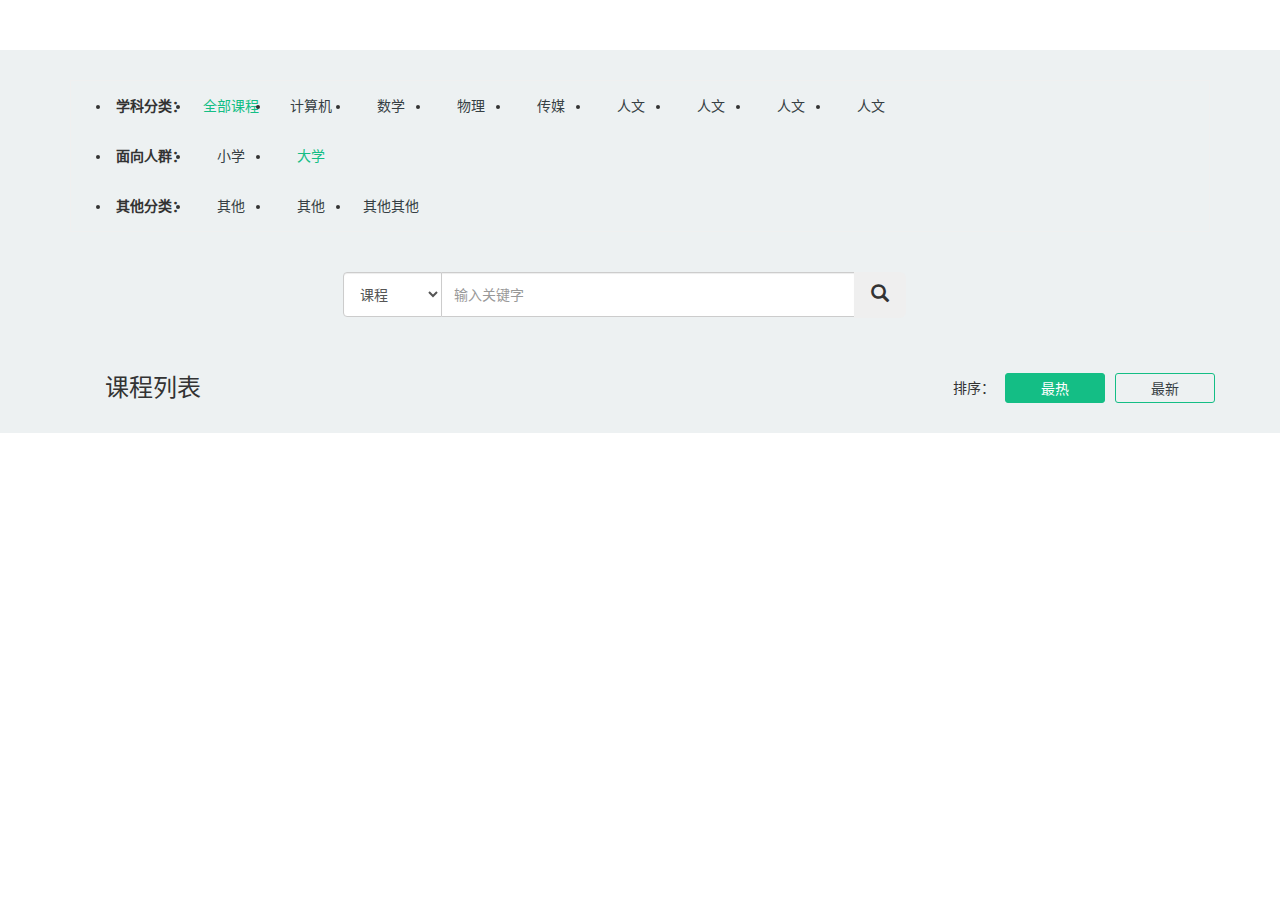
<file: pages/categories.html>
<!DOCTYPE html>
<html lang="zh-CN">

<head>
    <meta charset="UTF-8">
    <meta http-equiv="X-UA-Compatible" content="IE=edge">
    <meta name="viewport" content="width=device-width, initial-scale=1">
    <title>课程分类</title>
    <link rel="stylesheet" href="../css/bootstrap.css">
    <link rel="stylesheet" href="../css/main.css">
    <link rel="stylesheet" href="../css/categories.css">
</head>

<body>
    <!-- 登录弹窗 -->
    <div class="login-form-popup" id="js_loginFormPopup">
    </div>

    <div class="wrap">
        <div id="js_navWrap"></div>
        <div class="main-content">
            <div class="container">
                <div class="m-t-lg"></div>
                <div class="categories">
                    <ul class="tab clearfix">
                        <li><span class="title">学科分类：</span></li>
                        <li><a class="cur" href="">全部课程</a></li>
                        <li><a href="#">计算机</a></li>
                        <li><a href="#">数学</a></li>
                        <li><a href="#">物理</a></li>
                        <li><a href="#">传媒</a></li>
                        <li><a href="#">人文</a></li>
                        <li><a href="#">人文</a></li>
                        <li><a href="#">人文</a></li>
                        <li><a href="#">人文</a></li>
                    </ul>
                    <ul class="tab clearfix">
                        <li><span class="title">面向人群：</span></li>
                        <li><a href="#">小学</a></li>
                        <li><a class="cur" href="#">大学</a></li>
                    </ul>
                    <ul class="tab clearfix">
                        <li><span class="title">其他分类：</span></li>
                        <li><a href="#">其他</a></li>
                        <li><a href="#">其他</a></li>
                        <li><a href="#">其他其他</a></li>
                    </ul>
                </div>
                <div class="m-t-md"></div>
                <!-- 搜索 -->
                <div class="row">
                    <div class="search form-horizontal col-md-6 col-md-offset-3 col-xs-8 col-xs-offset-2 m-t-md">
                        <div class="form-group">
                            <div class="searchType col-md-2 col-xs-3">
                                <select name="searchType" id="js_searchType" class="form-control">
                                    <option value="course">课程</option>
                                    <option value="point">知识点</option>
                                </select>
                            </div>
                            <div class="searchGroup col-md-10 col-xs-9">
                                <div class="searchInput col-md-10 col-xs-10">
                                <input id="js_searchInput" class="form-control" type="text" name="term" placeholder="输入关键字">
                                </div>
                                <span class="searchSubmit input-group-btn col-md-2 col-xs-2">
                                    <button id="js_searchSubmit" type="submit" class="btn btn-lg bg-light" data-dismiss="alert">
                                    <i class="glyphicon glyphicon-search"></i>
                                    </button>
                                </span>
                            </div>
                        </div>
                    </div>
                </div>
                <div class="m-t-lg"></div>
                <!-- 课程列表 -->
                <div class="row">
                    <div class="col-md-5 col-xs-4">
                        <h3 id="js_sortTitle" class="sort-title">课程列表</h3>
                    </div>
                    <div class="sort-nav col-md-7 col-xs-8 clearfix">
                        <a class="m-l-sm pull-right" href="#">最新</a>
                        <a class="cur m-l-sm pull-right" href="#">最热</a>
                        <span class="pull-right">排序：</span>
                    </div>
                </div>
                <div class="row text-center m-t-md" id="js_searchNotice" style="display:none">对不起，没有搜索到您要的结果！</div>

                <div class="m-t-sm"></div>
                <!-- html模板 -->
                <textarea id="js_template" cols="30" rows="10" style="display:none">
                    <div class="col-md-3 col-xs-6">
                        <div class="item-panel panel b-a">
                            <div class="item-pic">
                                <a href="#"><img src="$imgSrc$" class="img-full" alt=""></a>
                            </div>
                            <div class="item-tit text-center font-bold text-md">
                                <a href="#">$courseName$</a>
                            </div>
                            <div class="item-desc m-l-sm m-r-sm">
                                <div class="text-center">$courseDesc$</div>
                            </div>
                        </div>
                    </div>
                </textarea>
                <div class="course-list clearfix">
                </div>
                <div class="row text-center">
                    <ul id="js_paginator">
                    </ul>
                </div>
            </div>
        </div>
    </div>
    <script data-main="../js/categories" src="../js/lib/require.js"></script>
    <script src="../js/config.js"></script>
</body>

</html>
</file>
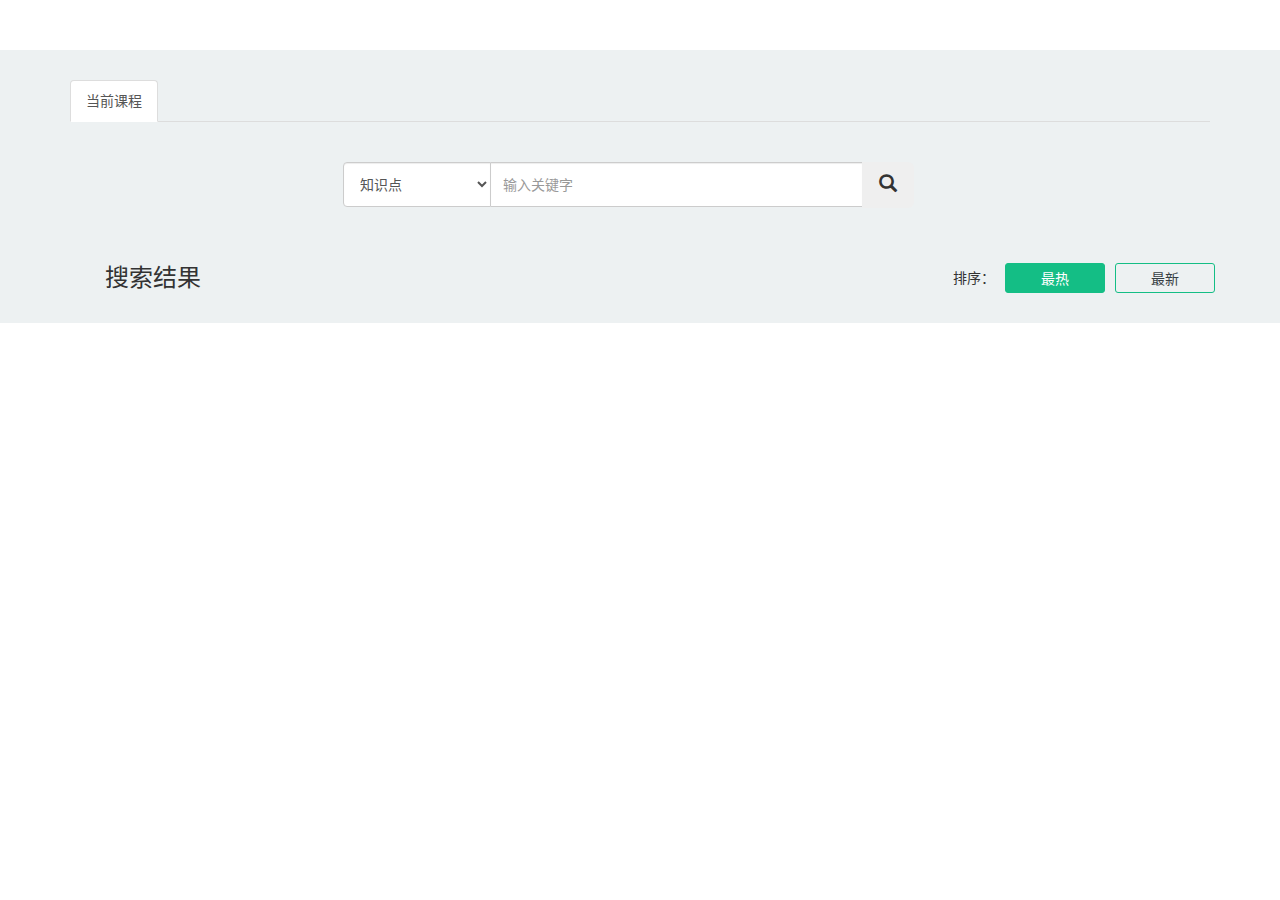
<file: pages/course-search.html>
<!DOCTYPE html>
<html lang="zh-CN">

<head>
    <meta charset="UTF-8">
    <meta http-equiv="X-UA-Compatible" content="IE=edge">
    <meta name="viewport" content="width=device-width, initial-scale=1">
    <title>课内搜索</title>
    <link rel="stylesheet" href="../css/bootstrap.css">
    <link rel="stylesheet" href="../css/main.css">
    <link rel="stylesheet" href="../css/categories.css">
</head>

<body>
    <!-- 登录弹窗 -->
    <div class="login-form-popup" id="js_loginFormPopup">
    </div>
    <div class="wrap">
        <div id="js_navWrap"></div>
        <div class="main-content">
            <div class="container">
                <div class="m-t-lg"></div>
                 <div class="categories-course">
                    <ul class="nav nav-tabs">
                        <li role="presentation" class="active"><a>当前课程</a></li>
                    </ul>
                    <ul class="list clearfix" id="js_courseList">
                    </ul>
                </div>
                <div class="m-t-md"></div>
                <!-- 搜索 -->
                <div class="row">
                    <div class="search form-horizontal col-md-6 col-md-offset-3 col-xs-8 col-xs-offset-2 m-t-md">
                        <div class="form-group">
                            <div class="searchType col-md-3 col-xs-3">
                                <select name="searchType" id="js_searchType" class="form-control">
                                    <option value="point">知识点</option>
                                    <option value="route">学习轨迹</option>
                                </select>
                            </div>
                            <div class="searchGroup col-md-9 col-xs-9">
                                <div class="searchInput col-md-10 col-xs-10">
                                    <input id="js_searchInput" class="form-control" type="text" name="term" placeholder="输入关键字">
                                </div>
                                <span class="searchSubmit input-group-btn col-md-2 col-xs-2">
                                    <button id="js_searchSubmit" type="submit" class="btn btn-lg bg-light" data-dismiss="alert">
                                    <i class="glyphicon glyphicon-search"></i>
                                    </button>
                                </span>
                            </div>
                        </div>
                    </div>
                </div>
                <div class="m-t-lg"></div>
                <!-- 课程列表 -->
                <div class="row">
                    <div class="col-md-5 col-xs-4">
                        <h3 id="js_sortTitle" class="sort-title">搜索结果</h3>
                    </div>
                    <div class="sort-nav col-md-7 col-xs-8 clearfix">
                        <a class="m-l-sm pull-right" href="#">最新</a>
                        <a class="cur m-l-sm pull-right" href="#">最热</a>
                        <span class="pull-right">排序：</span>
                    </div>
                </div>
                <div class="row text-center m-t-md" id="js_searchNotice" style="display:none">对不起，没有搜索到您要的结果！</div>
                <div class="m-t-sm"></div>
                <div class="course-list clearfix">
                </div>
                <div class="row text-center">
                    <ul id="js_paginator">
                    </ul>
                </div>
            </div>
        </div>
    </div>
    <script data-main="../js/course-search" src="../js/lib/require.js"></script>
    <script src="../js/config.js"></script>
</body>

</html>
</file>
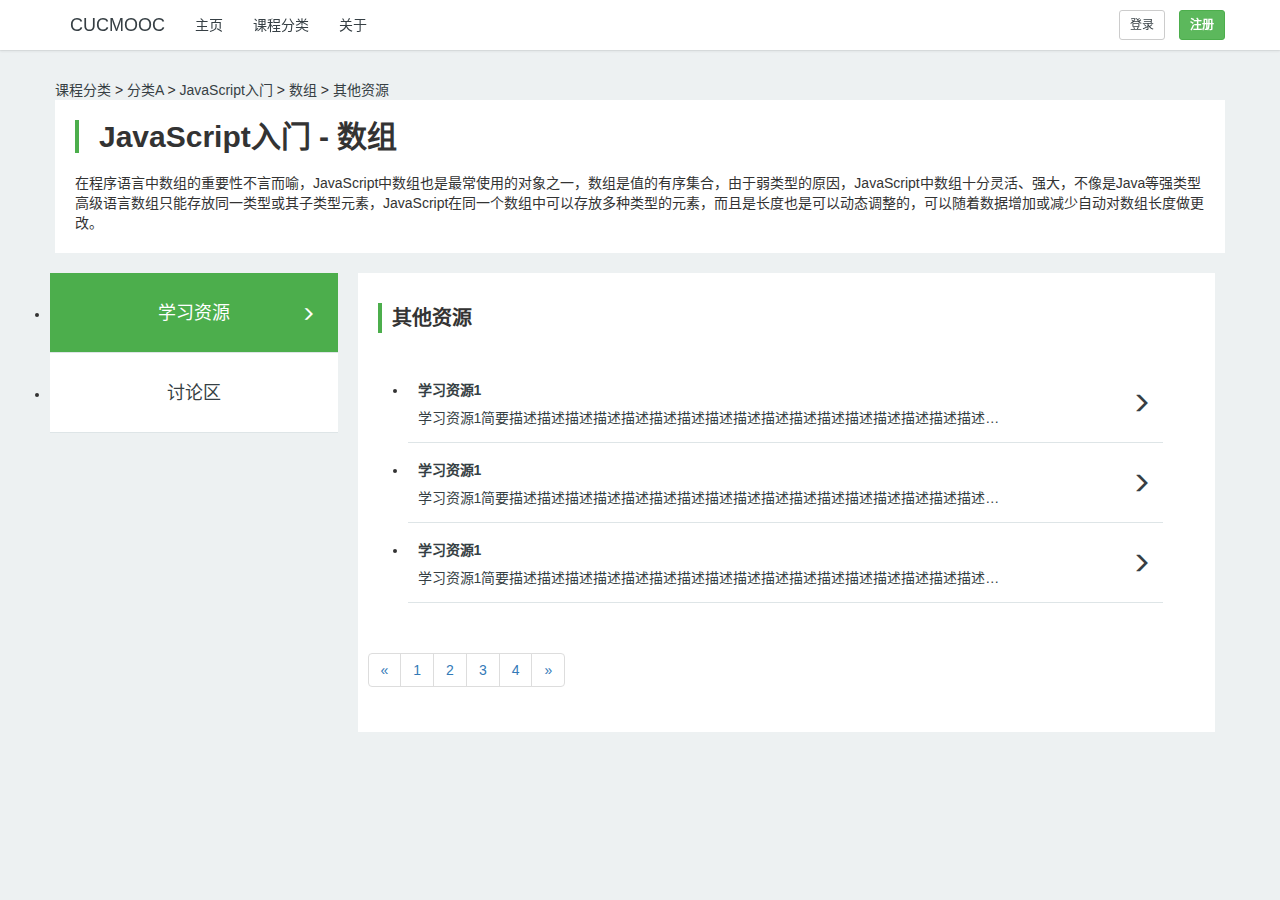
<file: pages/knowledge-point-other.html>
<!DOCTYPE html>
<html lang="zh-CN">

<head>
    <meta charset="UTF-8">
    <meta http-equiv="X-UA-Compatible" content="IE=edge">
    <meta name="viewport" content="width=device-width, initial-scale=1">
    <title>知识点|其他资源</title>
    <link rel="stylesheet" href="../css/bootstrap.css">
    <link rel="stylesheet" href="../css/main.css">
    <link rel="stylesheet" href="../css/point.css">
</head>

<body class="knowledge-point source-other-all">
    <div class="wrap">
        <header class="navbar navbar-fixed-top box-shadow">
            <div class="container">
                <div class="navbar-header">
                    <button type="button" class="navbar-toggle collapsed" data-toggle="collapse" data-target="#nav_collapse" aria-expanded="false">
                        <span class="sr-only">Toggle navigation</span>
                        <span class="icon-bar"></span>
                        <span class="icon-bar"></span>
                        <span class="icon-bar"></span>
                    </button>
                    <a class="navbar-brand" href="#">CUCMOOC</a>
                </div>
                <div id="nav_collapse" class="collapse navbar-collapse">
                    <ul class="nav navbar-nav">
                        <li class="active"><a href="#">主页</a></li>
                        <li><a href="#">课程分类</a></li>
                        <li><a href="#">关于</a></li>
                    </ul>
                    <ul class="nav navbar-nav navbar-right">
                        <li>
                            <div class="m-t-sm">
                                <a href="#" class="btn btn-default btn-sm">登录</a>
                                <a href="#" class="btn btn-sm btn-success m-l-sm"><strong>注册</strong></a>
                            </div>
                        </li>
                    </ul>
                </div>
            </div>
        </header>
        <div class="main-content">
            <div class="container">
                <div class="m-t-lg"></div>
                <div class="row breadcrumbs">
                    <a href="#">课程分类</a><span> > </span><a href="#">分类A</a><span> > </span><a href="#">JavaScript入门</a><span> > </span><a href="#">数组</a><span> > </span><a class="cur" href="#">其他资源</a>
                </div>
                <div class="row point-header">
                    <h2 class="title m-l-md"><span>JavaScript入门</span> - <span>数组</span></h2>
                    <p class="desc">在程序语言中数组的重要性不言而喻，JavaScript中数组也是最常使用的对象之一，数组是值的有序集合，由于弱类型的原因，JavaScript中数组十分灵活、强大，不像是Java等强类型高级语言数组只能存放同一类型或其子类型元素，JavaScript在同一个数组中可以存放多种类型的元素，而且是长度也是可以动态调整的，可以随着数据增加或减少自动对数组长度做更改。</p>
                </div>
                <div class="m-t-md"></div>
                <div class="row point-body">
                    <div class="col-md-3 col-xs-12">
                        <ul class="point-nav">
                            <li class="cur"><a href="#" class="tab">学习资源</a><span class="cur-bg glyphicon glyphicon-menu-right"></span></li>
                            <li><a href="#" class="tab">讨论区</a><span class="cur-bg glyphicon glyphicon-menu-right"></span></li>
                        </ul>
                    </div>
                    <div class="col-md-9 col-xs-12">
                        <div class="point-cont">
                            <!-- 其他资源 -->
                            <div class="source-other">
                                <div class="row clearfix">
                                    <h3 class="title pull-left">其他资源</h3>
                                    <!-- <a href="#" class="more btn btn-default pull-right">查看更多</a> -->
                                </div>
                                <div class="source-list m-t-md">
                                    <ul>
                                        <li>
                                            <a class="item" href="#">
                                                <span class="item-tit font-bold">学习资源1</span><br>
                                                <span class="item-desc">学习资源1简要描述描述描述描述描述描述描述描述描述描述描述描述描述描述描述描述描述描述描述描述描述描述描述描述描述描述描述描述描述描述描述描述描述描述描述</span>
                                                <span class="item-more glyphicon glyphicon-menu-right"></span>
                                            </a>
                                        </li>
                                        <li>
                                            <a class="item" href="#">
                                                <span class="item-tit font-bold">学习资源1</span><br>
                                                <span class="item-desc">学习资源1简要描述描述描述描述描述描述描述描述描述描述描述描述描述描述描述描述描述描述描述描述描述描述描述描述描述描述描述描述描述描述描述描述描述描述描述</span>
                                                <span class="item-more glyphicon glyphicon-menu-right"></span>
                                            </a>
                                        </li>
                                        <li>
                                            <a class="item" href="#">
                                                <span class="item-tit font-bold">学习资源1</span><br>
                                                <span class="item-desc">学习资源1简要描述描述描述描述描述描述描述描述描述描述描述描述描述描述描述描述描述描述描述描述描述描述描述描述描述描述描述描述描述描述描述描述描述描述描述</span>
                                                <span class="item-more glyphicon glyphicon-menu-right"></span>
                                            </a>
                                        </li>
                                    </ul>
                                </div>
                                <div class="m-t-lg"></div>
                                <div class="row">
                                    <ul class="pagination">
                                        <li>
                                            <a href="#" aria-label="Previous">
                                                <span aria-hidden="true">&laquo;</span>
                                            </a>
                                        </li>
                                        <li><a href="#">1</a></li>
                                        <li><a href="#">2</a></li>
                                        <li><a href="#">3</a></li>
                                        <li><a href="#">4</a></li>
                                        <li>
                                            <a href="#" aria-label="Next">
                                                <span aria-hidden="true">&raquo;</span>
                                            </a>
                                        </li>
                                    </ul>
                                </div>
                            </div>
                        </div>
                    </div>
                </div>
            </div>
        </div>
    </div>
    <script src="../js/lib/jquery-2.1.4.min.js"></script>
    <script src="../js/lib/bootstrap.js"></script>
</body>

</html>
</file>
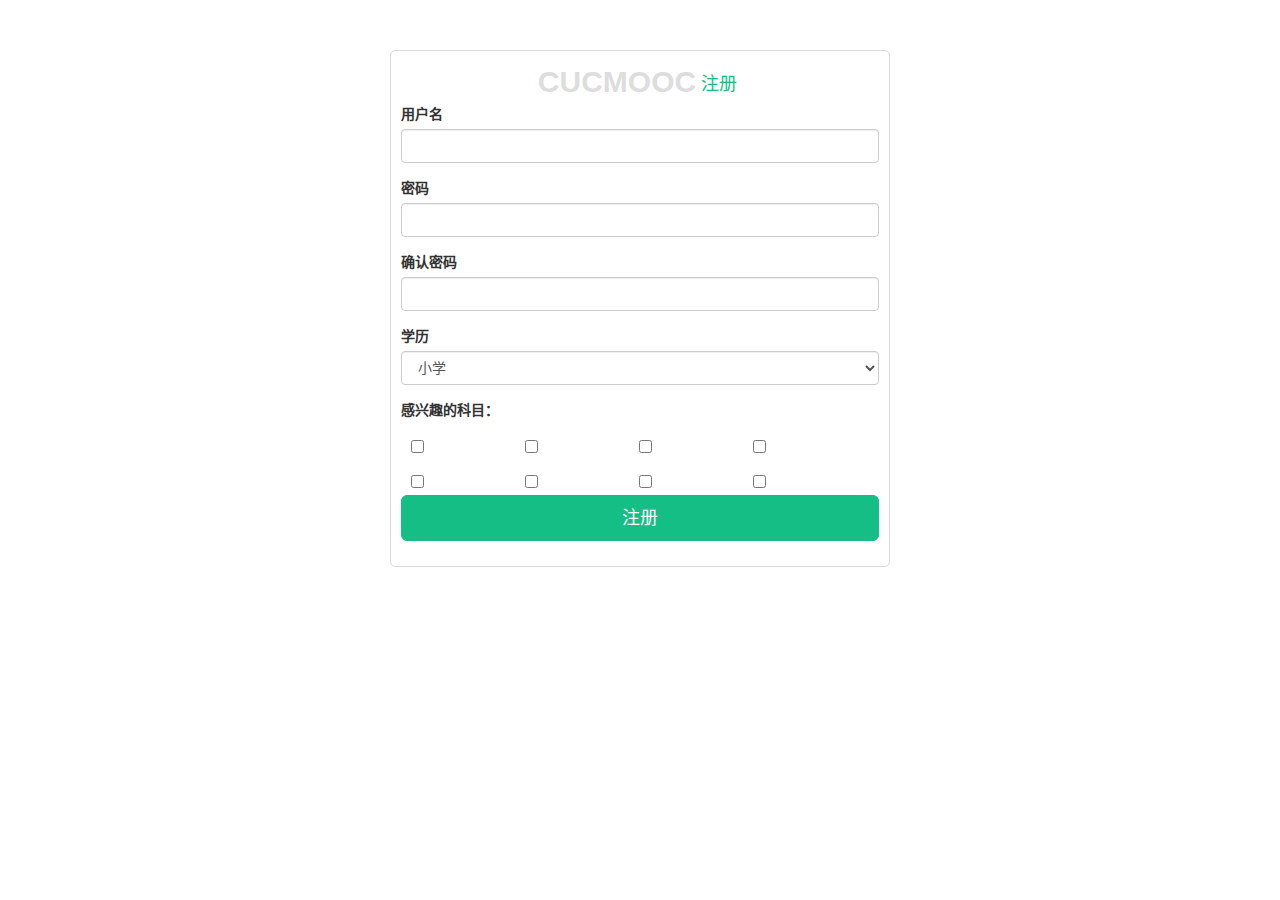
<file: pages/register.html>
<!DOCTYPE html>
<html lang="zh-CN">

<head>
    <meta charset="UTF-8">
    <meta http-equiv="X-UA-Compatible" content="IE=edge">
    <meta name="viewport" content="width=device-width, initial-scale=1">
    <title>新用户注册</title>
    <link rel="stylesheet" href="../css/bootstrap.css">
    <link rel="stylesheet" href="../css/main.css">
    <style>
    .cont {
        width: 500px;
        min-height: 500px;
        padding: 10px;
        border-radius: 5px;
        border: 1px solid #dbdbdb;
    }

    .tit-brand {
        color: #ddd;
        font-size: 30px;
    }

    .tit-signup {
        padding: 5px;
        color: #14BE85;
        font-size: 18px;
        vertical-align: 2px;
        font-family: 'Microsoft Yahei';
    }

    .checkboxes label {
        width: 100px;
    }

    .checkboxes .form-group {
        padding-left: 10px;
    }
    .notice{
        margin-top: 150px;
        color: #14BE85;
        line-height: 1.5;
        font-size: 18px;
    }
    .btn-submit{
        background-color: #14BE85;
        border: 1px solid #14BE85;
        font-family: 'Microsoft Yahei', '微软雅黑', 'Simsun','宋体','Arial';
    }
    .btn-submit:hover{
        background-color: #13a370;
        border: 1px solid #13a370;
    }
    </style>
</head>

<body>
            <!-- modal -->
        <div id="js_modal" class="modal fade" tabindex="-1" role="dialog">
            <div class="modal-dialog modal-sm">
                <div class="modal-content">
                    <div class="modal-header">
                        <button type="button" class="close" data-dismiss="modal" aria-label="Close"><span aria-hidden="true">&times;</span></button>
                        <h4 class="modal-title">Oops!注册失败</h4>
                    </div>
                    <div class="modal-body text-center">
                        <p>该用户名已存在，请尝试换一个用户名:)</p>
                    </div>
                    <div class="modal-footer">
                    </div>
                </div>
                <!-- /.modal-content -->
            </div>
            <!-- /.modal-dialog -->
        </div>
        <!-- /.modal -->
    <div class="container">
        <div class="cont center-block">
            <div class="title text-center">
                <span class="tit-brand font-bold">CUCMOOC</span><span class="tit-signup">注册</span>
            </div>
            <div class="signup-form">
                <form id="registerForm" method="POST">
                    <div class="form-group  has-feedback">
                        <label for="js_rgstName" class="control-label">用户名</label>
                        <input type="text" name="username" class="form-control" id="js_rgstName" place-holder="请输入4-10字用户名" aria-describedly="nameStatus">
                        <span class="glyphicon form-control-feedback" aria-hidden="true"></span>
                        <span id="nameStatus" class="help-block"></span>
                    </div>
                    <div class="form-group">
                        <label for="js_rgstPassword" class="control-label">密码</label>
                        <input type="password" name="password" class="form-control" id="js_rgstPassword">
                    </div>
                    <div class="form-group has-feedback">
                        <label for="js_rgstRepeatPassword" class="control-label">确认密码</label>
                        <input type="password" name="repeatPassword" class="form-control" id="js_rgstRepeatPassword" aria-describedly="passwordStatus">
                        <span class="glyphicon form-control-feedback" aria-hidden="true"></span>
                        <span id="passwordStatus" class="help-block"></span>
                    </div>
                    <div class="form-group">
                        <label for="js_eduType" class="control-label">学历</label>
                        <select name="education" class="form-control" id="js_eduType">
                            <option value="primary">小学</option>
                            <option value="university">大学</option>
                        </select>
                    </div>
                    <div class="checkboxes">
                        <label class="control-label">感兴趣的科目：</label>
                        <div class="form-group">
                            <label class="checkbox-inline">
                                <input type="checkbox" name="subjects[]" value="">
                            </label>
                            <label class="checkbox-inline">
                                <input type="checkbox" name="subjects[]" value="">
                            </label>
                            <label class="checkbox-inline">
                                <input type="checkbox" name="subjects[]" value="">
                            </label>
                            <label class="checkbox-inline">
                                <input type="checkbox" name="subjects[]" value="">
                            </label>
                        </div>
                        <div class="form-group">
                            <label class="checkbox-inline">
                                <input type="checkbox" name="subjects[]" value="">
                            </label>
                            <label class="checkbox-inline">
                                <input type="checkbox" name="subjects[]" value="">
                            </label>
                            <label class="checkbox-inline">
                                <input type="checkbox" name="subjects[]" value="">
                            </label>
                            <label class="checkbox-inline">
                                <input type="checkbox" name="subjects[]" value="">
                            </label>
                        </div>
                    </div>
                    <div class="form-group">
                        <button type="submit" class="btn btn-primary btn-lg btn-block btn-submit">注册</button>
                    </div>
                </form>
            </div>
        </div>
    </div>
    <script data-main="registerModule" src="../js/lib/require.js"></script>
    <script src="../js/config.js"></script>
</body>

</html>
</file>
<file: css/main.css>
body {
    padding-top: 50px;
}

a {
    color: #363f44;
    text-decoration: none;
    cursor: pointer;
}

.wrap {
    min-height: 100%;
    height: auto;
    background-color: #EDF1F2;
}

.navbar {
    background-color: #fff;
    border: none;
}

.navbar>li:hover,
.navbar>li:focus {
    background-color: #f6f8f8;
}

.navbar a {
    color: #363f44;
}
.navbar .btn-success{color:#fff;}
.box-shadow {
    box-shadow: 0 2px 2px rgba(0, 0, 0, 0.05), 0 1px 0 rgba(0, 0, 0, 0.05);
}


/*margin*/

.m-t-sm{margin-top: 10px;}
.m-t-md{margin-top: 20px;}
.m-t-lg{margin-top: 30px;}
.m-b-sm{margin-bottom: 10px;}
.m-b-md{margin-bottom: 20px;}
.m-b-lg{margin-bottom: 30px;}
.m-l-sm{margin-left: 10px;}
.m-l-md{margin-left: 20px;}
.m-l-lg{margin-left: 30px;}
.m-r-sm{margin-right: 10px;}
.m-r-md{margin-right: 20px;}
.m-r-lg{margin-right: 30px;}

/*padding*/

.wrapper {
    padding: 15px;
}


/*float*/

.pull-right {
    float: right;
}


/*border*/

.b-a {
    border: 1px solid #dee5e7;
}


/*image*/

.img-full {
    width: 100%;
}


/*font*/
.text-center{
    text-align: center;
}
.text-md {
    font-size: 16px;
}

.font-bold {
    font-weight: 700;
}
</file>
<file: css/categories.css>
.categories{
    border:1px solid #F0F0F0;
}
ul.tab{
    margin-bottom:0;
}
.tab .title{
    font-weight: 700;
}
.tab li{
    float:left;
    width:80px;
    height:50px;
    line-height: 50px;
    text-align: center;
}

.tab li a{
    display:block;
}
.tab .cur{
    color:#14BE85;
}
.tab li a:hover{
    color:#14BE85;
    text-decoration: none;
}


/*search*/
.search .form-control{
    height:45px;
}

.search .searchType,.search .searchInput,.search .searchSubmit,.search .searchGroup
{padding:0;}

.search .searchType select{
    border-top-right-radius: 0;
    border-bottom-right-radius: 0;
}

.search .searchInput input{
    border-left: 0;
    border-radius:0;
}



/*sort*/
.sort-title{
    margin:0;
    height:50px;
    line-height: 50px;
    padding-left:40px;
}
.sort-nav{

}
.sort-nav a,.sort-nav span{
    height:50px;
    line-height: 50px;
}
.sort-nav a{
    display:block;
    width:100px;
    height:30px;
    margin-top:10px;
    line-height: 30px;
    border:1px solid #14BE85;
    text-align: center;
    border-radius:3px;
}

.sort-nav a:link,.sort-nav a:visited,.sort-nav a:hover,.sort-nav a:focus{
    text-decoration: none;
}
.sort-nav a:hover{
    color:#14BE85;
}
.sort-nav a.cur:hover{
    color:#fff;
}

.sort-nav .cur{
    background-color: #14BE85;
    color:#fff;
}



.item-tit{
    line-height: 30px;
}

.item-desc{
    height: 40px;
    overflow: hidden;
}
.item-pic{
    width: 263px;
    height: 132px;
}
</file>
<file: css/point.css>
.knowledge-point{
    background-color: #EDF1F2;;
}
.point-header,.point-nav{
    background-color: #fff;
}
.point-header .title{
    font-weight: 700;
    border-left:4px solid #4cae4c;
    padding-left: 20px;
}

.point-header .desc{
    padding: 10px 20px;
}

.point-nav{
    padding:0;
    margin-left: -15px;
    /*border:1px solid #dbdbdb;*/
}

.point-nav li{
    position: relative;
}
.point-nav .tab{
    display:block;
    height:80px;
    line-height: 80px;
    text-align: center;
    border-bottom:1px solid #dee5e7;
    font-size: 18px;
}

.point-nav .cur a{
    background-color: #4cae4c;
    color:#fff;
}

.point-nav .cur-bg{
    position:absolute;
    top:34px;
    right:23px;
    visibility: hidden;
}

.point-nav li:hover .cur-bg{
    visibility: visible;
    color:#4cae4c;
}
.point-nav .cur .cur-bg,.point-nav .cur:hover .cur-bg{
    visibility: visible;
    color:#fff;
}


.point-cont{
    padding:20px 10px;
    background-color: #fff;
}

.point-cont .title{
    margin:10px;
    padding-left:10px;
    font-size: 20px;
    font-weight: 700;
    height: 30px;
    line-height: 30px;
    border-left: 4px solid #4cae4c;
}

.point-cont img{
    width:100%;
    height:115px;
}

.point-cont .row{
    margin:0;
}
.point-cont .more{
    margin-top:6px;
    margin-right:10px;
}

.item-tit{
    height:30px;
    line-height: 30px;
}

.item-teacher,.item-meta{
    font-size: 14px;
    color:#999;
}

.source-other .source-list{
    width:95%;
}
.source-other .item{
    height:50px;
    border-bottom:1px solid #dee5e7;
}
.source-other .item a{
    height:50px;
    line-height: 50px;
}



/*全部其他资源*/
.source-other-all .item{
    position:relative;
    display:block;
    height: 80px;
    padding: 10px;
}
.source-other-all .item:hover{
    color:#4cae4c;
}

.source-other-all .item-tit{
    height:35px;
    line-height: 35px;
}
.source-other-all .item-desc{
    display: inline-block;
    *display:inline;
    *zoom:1;
    width:80%;
    white-space: nowrap;
    overflow: hidden;
    text-overflow:ellipsis;
}
.source-other-all .item-more{
    position: absolute;
    right:12px;
    top:20px;
    display: inline-block;
    *display:inline;
    *zoom:1;
    width:20px;
    height: 40px;
    padding:10px 0;
    /*background-color: red;*/
    font-size: 20px;
}
</file>
